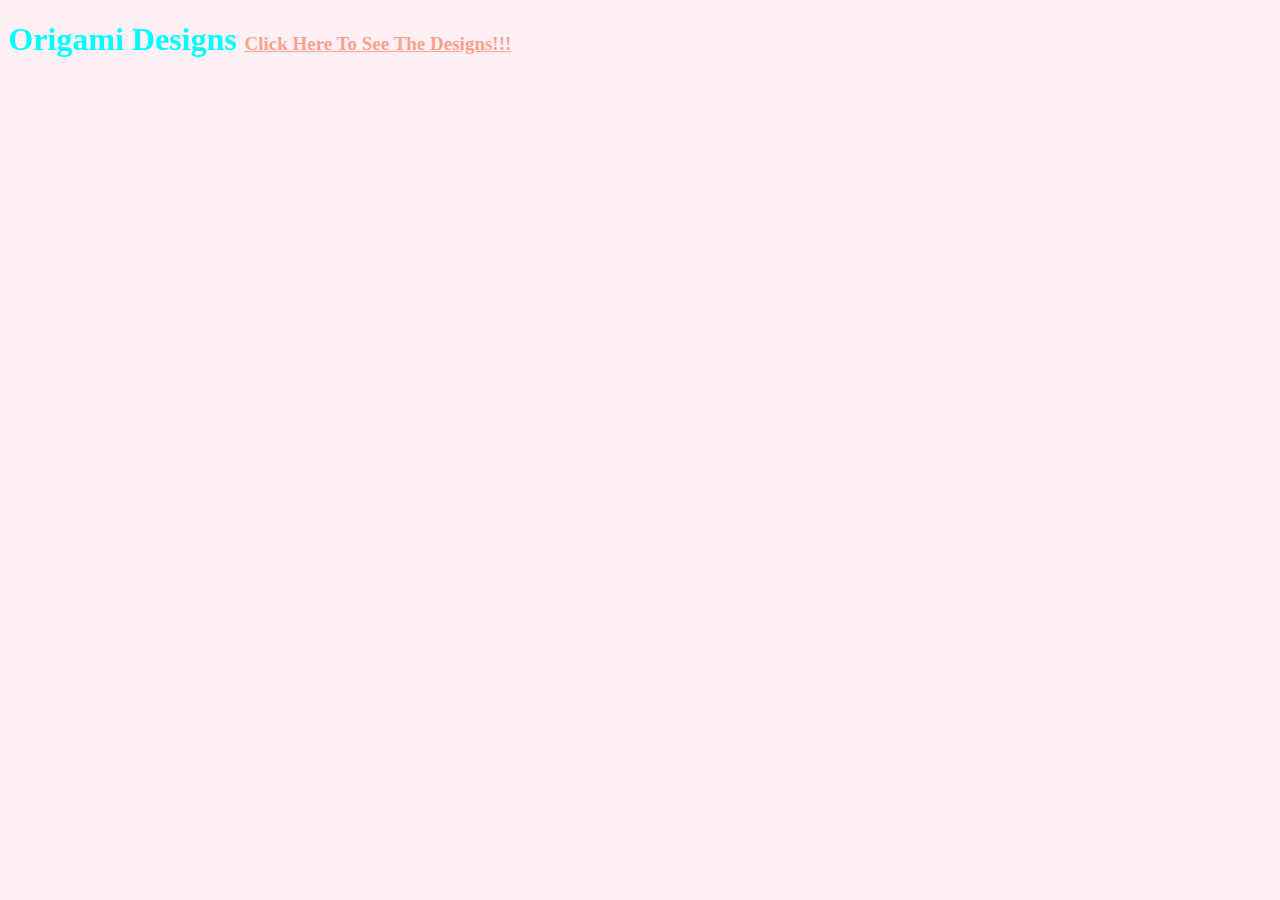
<file: index.html>
<!DOCTYPE html>
<html>
    <head>
        <title>
            Origami Designs
        </title>
        <link rel="stylesheet"
          type="text/css"
          href = "style.css"/>
    </head>
    <body>
        <h1>
            Origami Designs
        <a href = "designs.html">
            Click Here To See The Designs!!!
        </a>
    </h1>
    </body>
</html>
</file>
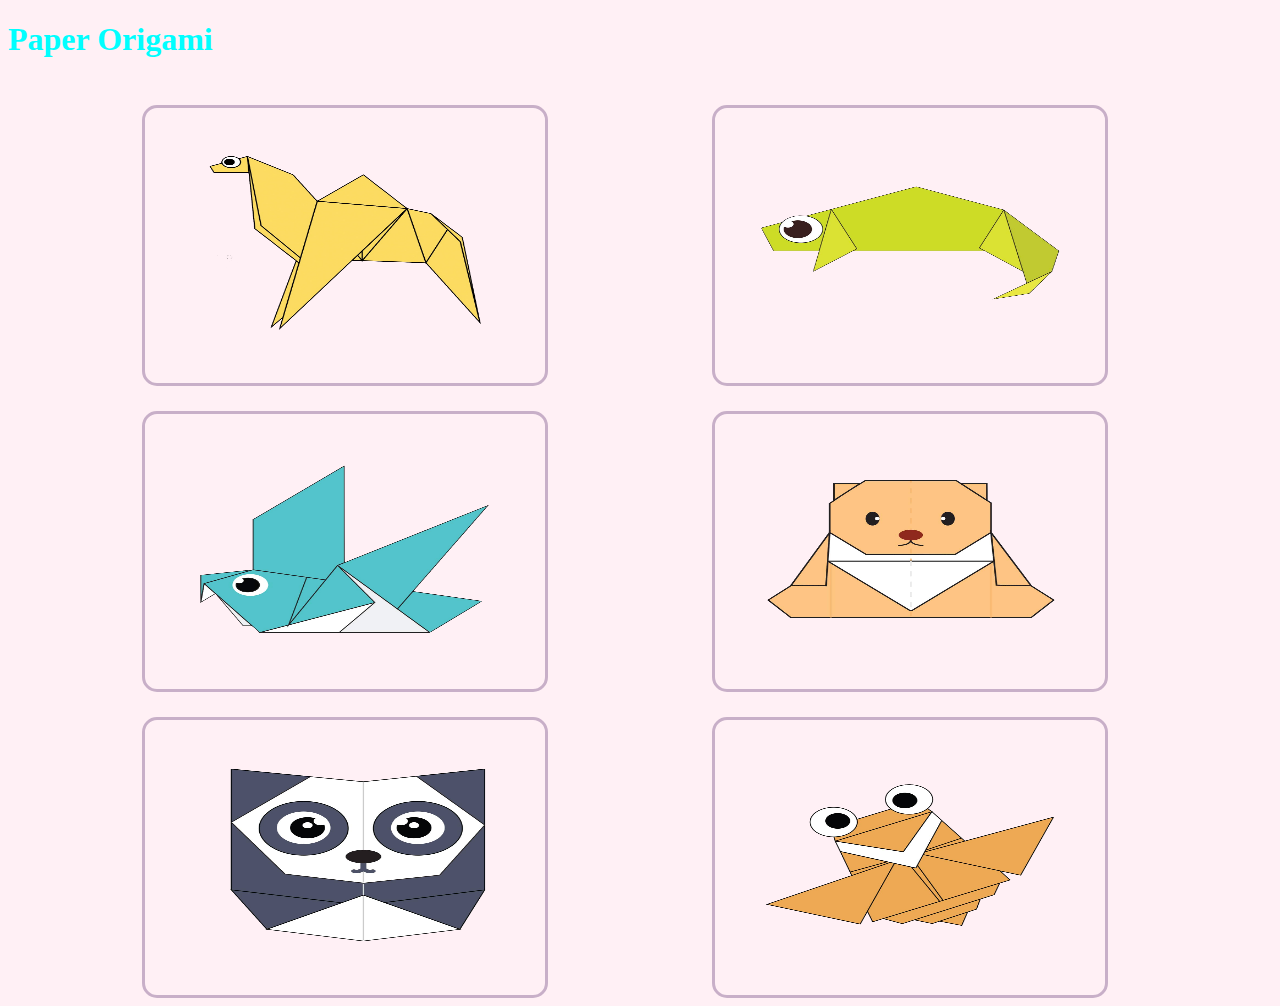
<file: designs.html>
<!DOCTYPE html>
<html>
    <head>
        <title>
            Origami
        </title>
        <link rel="stylesheet"
          type="text/css"
          href = "style.css"/>
    </head>
    <body>
        <h1>
            Paper Origami
        </h1>
        <div class="bigbox">
            <div class="box">
        <a href="http://origami.me/camel/">
           <p>How to Make a Camel</p>
            <img src = "images/camel.png" width=330 height=200/> 
        </a>
        </div>
        <div class="box">
        <a href="http://origami.me/chameleon/">
            <p>How to Make a Chameleon</p>
            <img src= "images/chameleon.png" width=320 height=200/>
        </a>
        </div>
        <div class="box">
        <a href="http://origami.me/pigeon/">
            <p>How to Make a Pigeon</p>
            <img src= "images/pigeon.png" width=330 height=200/>
        </a>
        </div>
        <div class="box">
        <a href="http://origami.me/teddy-bear/">
            <p>How to Make a Teddy Bear</p>
            <img src="images/teddy.png" width=320 height=200/>
        </a>
        </div>
        <div class="box">
        <a href="http://origami.me/panda/">
            <p>How to Make a Panda</p>
            <img src= "images/panda.png" width=330 height=200/>
        </a>
        </div>
        <div class="box">
        <a href="http://origami.me/flying-cicada/">
            <p>How to Make a Flying Cicada</p>
            <img src= "images/cicada.png" width=320 height=200/>
        </a>
        </div>
        </div>
    </body>
</html>
</file>
<file: style.css>
h1{
    color: #00ffff;
}
*{
    background-color: #fff0f5;
}

a{
    color:#faa28c;
    font-size: 19px;
}
.bigbox{
    display:flex;
    justify-content: space-evenly;
    flex-wrap: wrap;
}
.box{
    border: solid;
    border-color: #c8afc8;
    justify-content: right;
    align-items: center;
    align-self: center;
    border-radius: 15px;
    padding: 35px;
    margin-top: 25px;
    margin-right: 30px;
}
.box p{
    position: absolute;
    opacity: 0;
}
.box:hover p{
    opacity: 1;
}
.box:hover img{
    opacity: 0.19;
}
body p{
    font-family:monospace;

}
</file>
